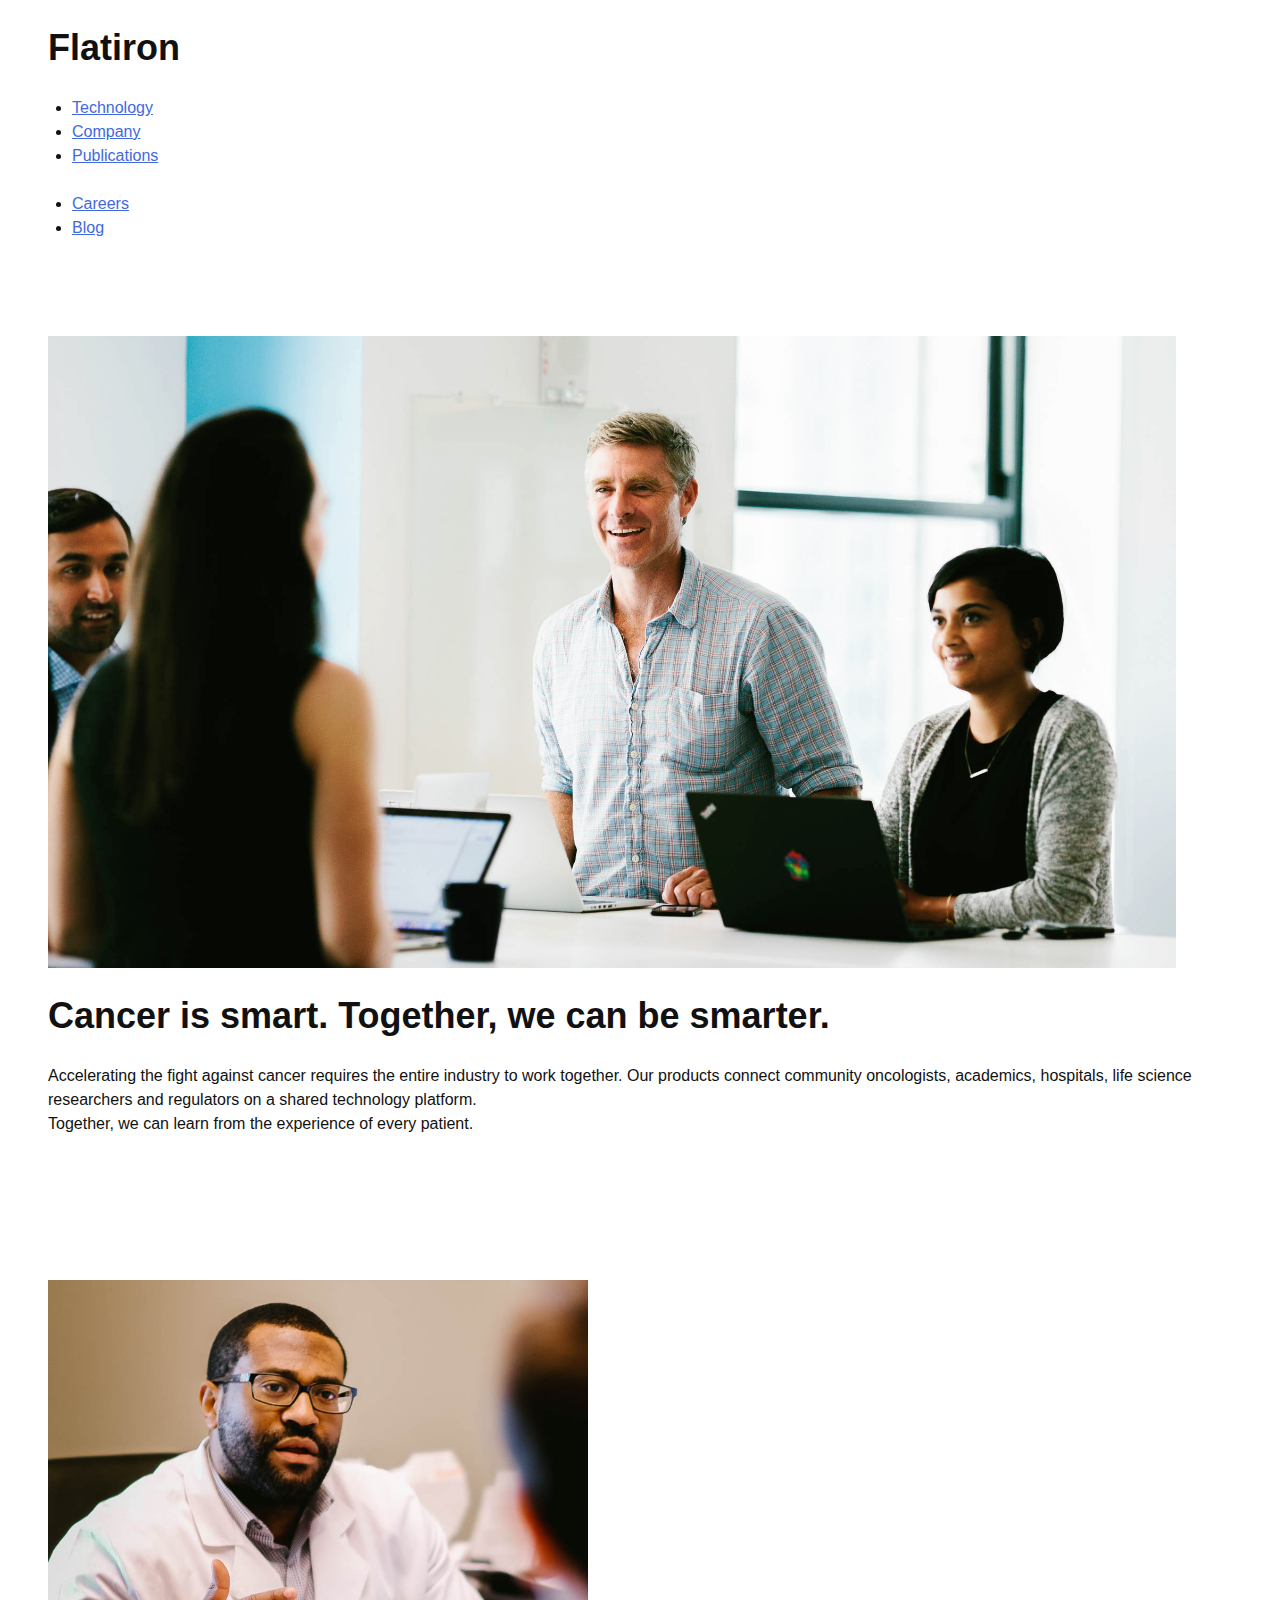
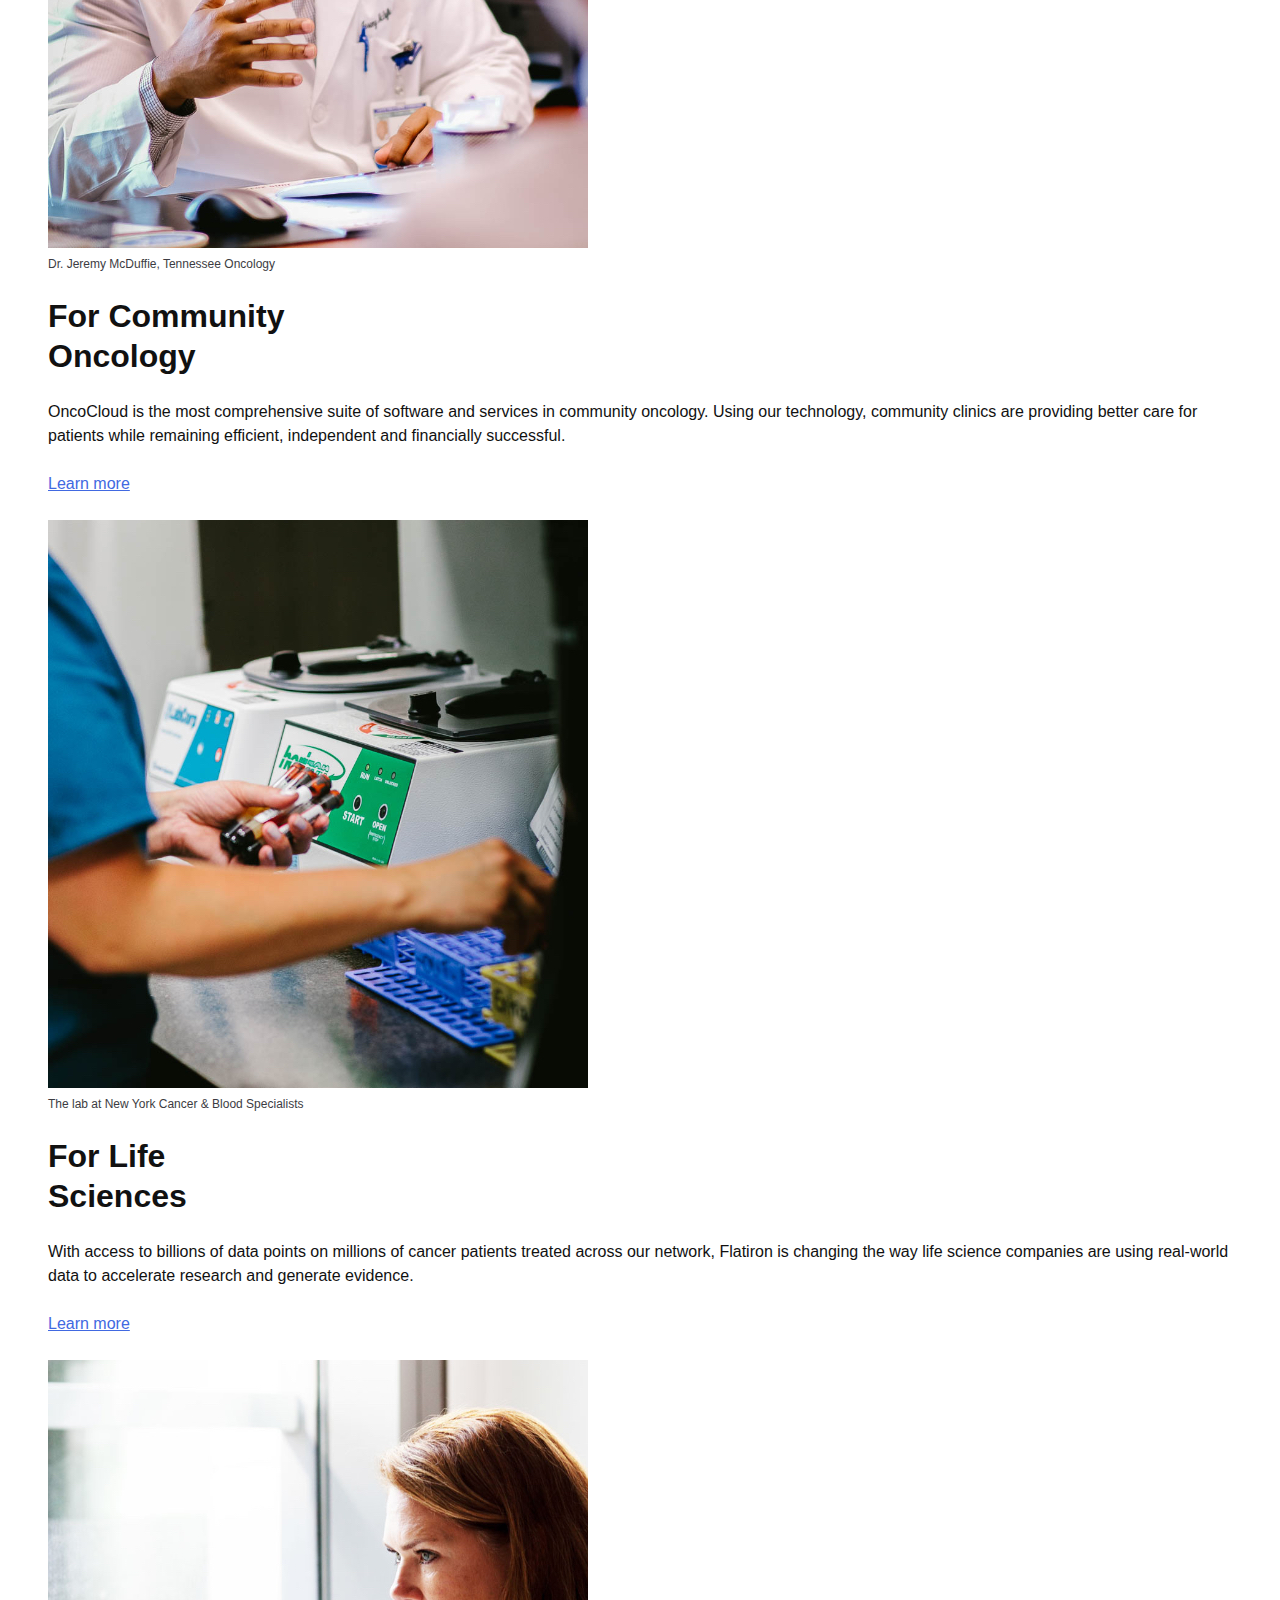
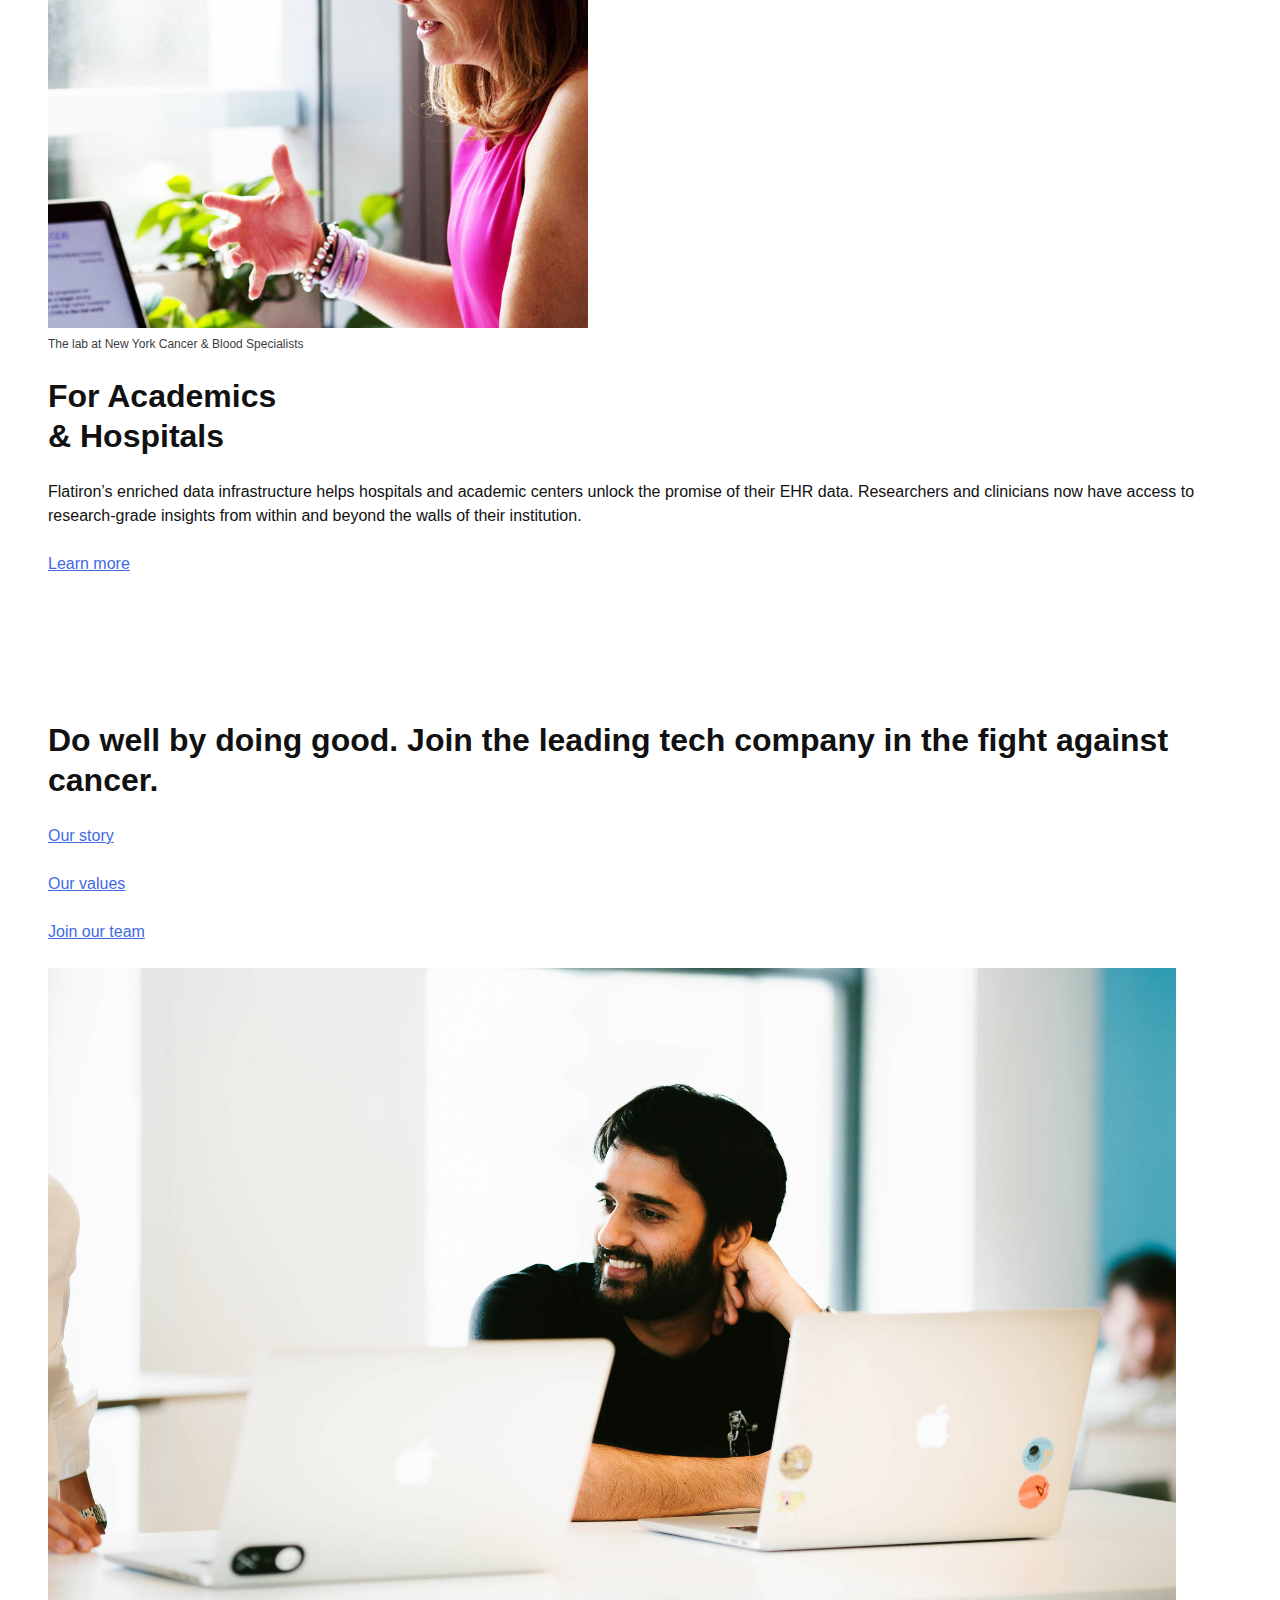
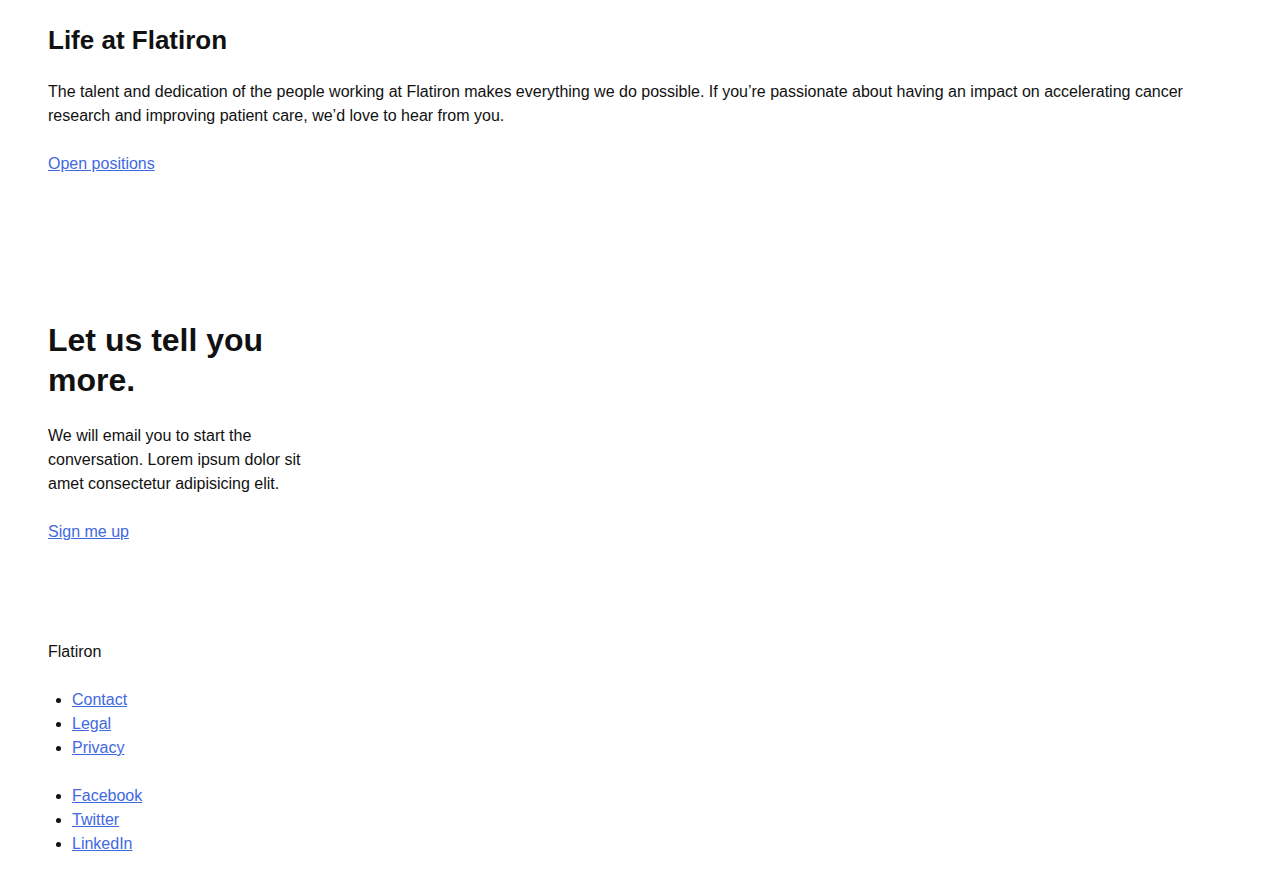
<file: index.html>
<!doctype html>
<html lang="en">

<head>
    <meta charset="utf-8">
    <meta http-equiv="x-ua-compatible" content="ie=edge">
    <title>Flatiron</title>
    <meta name="description" content="This is my HTML5 boilerplate.">
    <meta name="viewport" content="width=device-width, initial-scale=1.0">

    <link rel="stylesheet" href="css/normalize.css">
    <link rel="stylesheet" href="css/screen.css">
</head>

<body>
    <header class="o-row">
        <div class="o-container">
            <h1>
                Flatiron
            </h1>
            <nav>
                <ul>
                    <li><a href="#!">Technology</a></li>
                    <li><a href="#!">Company</a></li>
                    <li><a href="#!">Publications</a></li>
                </ul>
            </nav>
            <nav>
                <ul>
                    <li><a href="#!">Careers</a></li>
                    <li><a href="#!">Blog</a></li>
                </ul>
            </nav>
        </div>
    </header>
    <section class="o-row o-row--lg">
        <div class="o-container">
            <figure>
                <img src="img/jpg/intro-img.jpg" alt="Dr. James Hamrick & Sarika Vora in their weekly team stand-up">
            </figure>
            <h1>
                Cancer is smart.
                Together, we can
                be smarter.
            </h1>
            <p>
                Accelerating the fight against cancer requires the entire industry to work together. Our products
                connect community oncologists, academics, hospitals, life science researchers and regulators on a shared
                technology platform. <br>
                Together, we can learn from the experience of every patient.
            </p>
        </div>
    </section>
    <section class="o-row o-row--lg">
        <div class="o-container">
            <article>
                <figure>
                    <picture>
                        <source srcset="img/jpg/img-1.jpg" media="(min-width: 992px)">
                        <source srcset="img/jpg/img-1-landscape@2x.jpg" media="(min-width: 576px)">
                        <img src="img/jpg/img-1-landscape.jpg" alt="Dr. Jeremy McDuffie, Tennessee Oncology">
                    </picture>
                    <figcaption>Dr. Jeremy McDuffie, Tennessee Oncology</figcaption>
                </figure>
                <header>
                    <h2>
                        For Community <br>
                        Oncology
                    </h2>
                </header>
                <p>
                    OncoCloud is the most comprehensive suite of software and services in community oncology. Using our
                    technology, community clinics are providing better care for patients while remaining efficient,
                    independent and financially successful.
                </p>
                <p>
                    <a href="#!">Learn more</a>
                </p>
            </article>
            <article>
                <figure>
                    <picture>
                        <source srcset="img/jpg/img-2.jpg" media="(min-width: 992px)">
                        <source srcset="img/jpg/img-2-landscape@2x.jpg" media="(min-width: 576px)">
                        <img src="img/jpg/img-2-landscape.jpg" alt="Dr. Jeremy McDuffie, Tennessee Oncology">
                    </picture>
                    <figcaption>The lab at New York Cancer & Blood Specialists</figcaption>
                </figure>
                <header>
                    <h2>
                        For Life <br>
                        Sciences
                    </h2>
                </header>
                <p>
                    With access to billions of data points on millions of cancer patients treated across our network,
                    Flatiron is changing the way life science companies are using real-world data to accelerate research
                    and generate evidence.
                </p>
                <p>
                    <a href="#!">Learn more</a>
                </p>
            </article>
            <article>
                <figure>
                    <picture>
                        <source srcset="img/jpg/img-3.jpg" media="(min-width: 992px)">
                        <source srcset="img/jpg/img-3-landscape@2x.jpg" media="(min-width: 576px)">
                        <img src="img/jpg/img-3-landscape.jpg" alt="Dr. Jeremy McDuffie, Tennessee Oncology">
                    </picture>
                    <figcaption>The lab at New York Cancer & Blood Specialists</figcaption>
                </figure>
                <header>
                    <h2>
                        For Academics <br>
                        &amp; Hospitals
                    </h2>
                </header>
                <p>
                    Flatiron’s enriched data infrastructure helps hospitals and academic centers unlock the promise of
                    their EHR data. Researchers and clinicians now have access to research-grade insights from within
                    and beyond the walls of their institution.
                </p>
                <p>
                    <a href="#!">Learn more</a>
                </p>
            </article>
        </div>
    </section>
    <section class="o-row o-row--lg">
        <div class="o-container">
            <header>
                <h2>
                    Do well by doing good. Join the leading tech company in the fight against cancer.
                </h2>
            </header>
            <p>
                <a href="#!">Our story</a>
            </p>
            <p>
                <a href="#!">Our values</a>
            </p>
            <p>
                <a href="#!">Join our team</a>
            </p>
        </div>
        <div class="o-container">
            <figure>
                <img src="img/jpg/img-4.jpg" alt="Dr. James Hamrick & Sarika Vora in their weekly team stand-up">
            </figure>
        </div>
        <div class="o-container">
            <h3>
                Life at Flatiron
            </h3>

            <p>
                The talent and dedication of the people working at Flatiron makes everything we do possible. If you’re
                passionate about having an impact on accelerating cancer research and improving patient care, we’d love
                to hear from you.
            </p>
            <p>
                <a href="#!">Open positions</a>
            </p>
        </div>
    </section>
    <section class="o-row o-row--lg">
        <div class="o-container">
            <div class="u-max-width-xs">
                <h2>
                    Let us tell you more.
                </h2>
                <p>
                    We will email you to start the conversation. Lorem ipsum dolor sit amet consectetur adipisicing
                    elit.
                </p>
                <p>
                    <a href="#!">Sign me up</a>
                </p>
            </div>
        </div>
    </section>
    <footer class="o-row">
        <div class="o-container">
            <p>
                Flatiron
            </p>
            <nav>
                <ul>
                    <li><a href="#!">Contact</a></li>
                    <li><a href="#!">Legal</a></li>
                    <li><a href="#!">Privacy</a></li>
                </ul>
            </nav>

            <nav>
                <ul>
                    <li><a href="#!">Facebook</a></li>
                    <li><a href="#!">Twitter</a></li>
                    <li><a href="#!">LinkedIn</a></li>
                </ul>
            </nav>
        </div>
    </footer>
</body>

</html>
</file>
<file: css/screen.css>
/*------------------------------------*\
  #FONTS
\*------------------------------------*/

/*------------------------------------*\
  #GENERIC
\*------------------------------------*/

/*
    Generic: Page
    ---
    Global page styles + universal box-sizing:
*/

html {
    font-size: 16px;
    line-height: 1.5;
    font-family: Helvetica, arial, sans-serif;
    color: #111;
    box-sizing: border-box;
    -webkit-font-smoothing: antialiased;
    -moz-osx-font-smoothing: grayscale;
}

*,
*:before,
*:after {
    box-sizing: inherit;
}

/*
 * Remove text-shadow in selection highlight:
 * https://twitter.com/miketaylr/status/12228805301
 *
 * Customize the background color to match your design.
 */

::selection {
    background: #e85e00;
    color: white;
    text-shadow: none;
}

/*------------------------------------*\
  #Elements
\*------------------------------------*/

/*
    Elements: Images
    ---
    Default markup for images to make them responsive
*/

img {
    max-width: 100%;
    vertical-align: top;
}

/*
    Elements: typography
    ---
    Default markup for typographic elements
*/

h1 {
    font-size: 36px;
    line-height: 48px;
    margin: 0 0 24px;
}

h2 {
    font-size: 32px;
    line-height: 40px;
    margin: 0 0 24px;
}

h3 {
    font-size: 26px;
    line-height: 32px;
    margin: 0 0 24px;
}

h4,
h5,
h6 {
    font-size: 20px;
    line-height: 24px;
    margin: 0 0 24px;
}

p,
ol,
ul,
dl,
table,
address,
figure {
    margin: 0 0 24px;
}

ul,
ol {
    padding-left: 24px;
}

li ul,
li ol {
    margin-bottom: 0;
}

blockquote {
    font-style: normal;
    font-size: 23px;
    line-height: 32px;
    margin: 0 0 24px;
}

blockquote * {
    font-size: inherit;
    line-height: inherit;
}

figcaption {
    font-weight: 400;
    font-size: 12px;
    line-height: 16px;
    margin-top: 8px;
    color: #3C3C42;
}

hr {
    border: 0;
    height: 1px;
    background: LightGrey;
    margin: 0 0 24px;
}

a {
    color: RoyalBlue;
    transition: all .1s ease-in-out;
}

a:visited,
a:active {
    color: BlueViolet;
}

a:hover,
a:focus {
    color: Crimson;
}

/*------------------------------------*\
  #OBJECTS
\*------------------------------------*/

/*
    Objects: Row
    ---
    Creates a horizontal row that stretches the viewport and adds padding around children
*/

.o-row {
    position: relative;
    padding: 24px 24px 0;
    display: flow-root;
}

/* size modifiers */

.o-row--lg {
    padding: 48px 24px 24px;
}

@media (min-width: 768px) {
    .o-row {
        padding-left: 48px;
        padding-right: 48px;
    }

    .o-row--lg {
        padding-top: 72px;
        padding-bottom: 48px;
    }
}

/*
    Objects: Container
    ---
    Creates a horizontal container that sets de global max-width
*/

.o-container {
    margin-left: auto;
    margin-right: auto;
    width: 100%;
    max-width: 90em; /* 90 * 16px = 1440px */
}

/*
    Objects: Layout
    ---
    The layout object provides us with a column-style layout system. This object
    contains the basic structural elements, but classes should be complemented
    with width utilities
*/

.o-layout {
    display: -webkit-flex;
    display: -ms-flexbox;
    display: flex;
    flex-wrap: wrap;
}

    .o-layout__item {
        flex-basis: 100%;
    }

/* gutter modifiers, these affect o-layout__item too */

.o-layout--gutter {
    margin: 0 -12px;
}

.o-layout--gutter > .o-layout__item {
    padding: 0 12px;
}

.o-layout--gutter-sm {
    margin: 0 -6px;
}

.o-layout--gutter-sm > .o-layout__item {
    padding: 0 6px;
}

.o-layout--gutter-lg {
    margin: 0 -24px;
}

.o-layout--gutter-lg > .o-layout__item {
    padding: 0 24px;
}

/* reverse horizontal row modifier */

.o-layout--row-reverse {
    flex-direction: row-reverse;
}

/* Horizontal alignment modifiers*/

.o-layout--justify-start {
    justify-content: flex-start;
}

.o-layout--justify-end {
    justify-content: flex-end;
}

.o-layout--justify-center {
    justify-content: center;
}

.o-layout--justify-space-around {
    justify-content: space-around;
}

.o-layout--justify-space-evenly {
    justify-content: space-evenly;
}

.o-layout--justify-space-between {
    justify-content: space-between;
}

/* Vertical alignment modifiers */

.o-layout--align-start {
    align-items: flex-start;
}

.o-layout--align-end {
    align-items: flex-end;
}

.o-layout--align-center {
    align-items: center;
}

.o-layout--align-baseline {
    align-items: baseline;
}

/* Vertical alignment modifiers that only work if there is one than one flex item */

.o-layout--align-content-start {
    align-content: start;
}

.o-layout--align-content-end {
    align-content: end;
}

.o-layout--align-content-center {
    align-content: center;
}

.o-layout--align-content-space-around {
    align-content: space-around;
}

.o-layout--align-content-space-between {
    align-content: space-between;
}

/*------------------------------------*\
  #COMPONENTS
\*------------------------------------*/

/*------------------------------------*\
  #UTILITIES
\*------------------------------------*/

/*
    Utilities: max-width
    ---
    Utility classes to put specific max widths onto elements
*/

.u-max-width-xs {
    max-width: 18em !important;
}

.u-max-width-sm {
    max-width: 36em !important;
}

.u-max-width-md {
    max-width: 42em !important;
}

.u-max-width-lg {
    max-width: 60em !important;
}

.u-max-width-xl {
    max-width: 75em !important;
}

.u-max-width-none {
    max-width: none !important;
}

/*
    Utility: Flex
    ---
    Utility classes to put specific flex properties onto elements
    Will be mostly used on o-layout__item
*/

.u-flex-basis-auto {
    flex-basis: auto !important;
}

.u-flex-grow-1 {
    flex-grow: 1 !important;
}

.u-1-of-2 {
    flex-basis: calc(100% / 2) !important;
}

.u-1-of-3 {
    flex-basis: calc(100% / 3) !important;
}

.u-2-of-3 {
    flex-basis: calc(100% / 3 * 2) !important;
}

.u-1-of-4 {
    flex-basis: calc(100% / 4) !important;
}

.u-3-of-4 {
    flex-basis: calc(100% / 4 * 3) !important;
}

.u-1-of-5 {
    flex-basis: calc(100% / 5) !important;
}

.u-2-of-5 {
    flex-basis: calc(100% / 5 * 2) !important;
}

.u-3-of-5 {
    flex-basis: calc(100% / 5 * 3) !important;
}

.u-4-of-5 {
    flex-basis: calc(100% / 5 * 4) !important;
}

.u-1-of-6 {
    flex-basis: calc(100% / 6) !important;
}

.u-5-of-6 {
    flex-basis: calc(100% / 6 * 5) !important;
}

@media (min-width: 576px) {
    .u-1-of-2-bp1 {
        flex-basis: calc(100% / 2) !important;
    }
    .u-1-of-3-bp1 {
        flex-basis: calc(100% / 3) !important;
    }
    .u-2-of-3-bp1 {
        flex-basis: calc(100% / 3 * 2) !important;
    }
    .u-1-of-4-bp1 {
        flex-basis: calc(100% / 4) !important;
    }
    .u-3-of-4-bp1 {
        flex-basis: calc(100% / 4 * 3) !important;
    }
    .u-1-of-5-bp1 {
        flex-basis: calc(100% / 5) !important;
    }
    .u-2-of-5-bp1 {
        flex-basis: calc(100% / 5 * 2) !important;
    }
    .u-3-of-5-bp1 {
        flex-basis: calc(100% / 5 * 3) !important;
    }
    .u-4-of-5-bp1 {
        flex-basis: calc(100% / 5 * 4) !important;
    }
    .u-1-of-6-bp1 {
        flex-basis: calc(100% / 6) !important;
    }
    .u-5-of-6-bp1 {
        flex-basis: calc(100% / 6 * 5) !important;
    }
}

@media (min-width: 768px) {
    .u-1-of-2-bp2 {
        flex-basis: calc(100% / 2) !important;
    }
    .u-1-of-3-bp2 {
        flex-basis: calc(100% / 3) !important;
    }
    .u-2-of-3-bp2 {
        flex-basis: calc(100% / 3 * 2) !important;
    }
    .u-1-of-4-bp2 {
        flex-basis: calc(100% / 4) !important;
    }
    .u-3-of-4-bp2 {
        flex-basis: calc(100% / 4 * 3) !important;
    }
    .u-1-of-5-bp2 {
        flex-basis: calc(100% / 5) !important;
    }
    .u-2-of-5-bp2 {
        flex-basis: calc(100% / 5 * 2) !important;
    }
    .u-3-of-5-bp2 {
        flex-basis: calc(100% / 5 * 3) !important;
    }
    .u-4-of-5-bp2 {
        flex-basis: calc(100% / 5 * 4) !important;
    }
    .u-1-of-6-bp2 {
        flex-basis: calc(100% / 6) !important;
    }
    .u-5-of-6-bp2 {
        flex-basis: calc(100% / 6 * 5) !important;
    }
}

@media (min-width: 992px) {
    .u-1-of-2-bp3 {
        flex-basis: calc(100% / 2) !important;
    }
    .u-1-of-3-bp3 {
        flex-basis: calc(100% / 3) !important;
    }
    .u-2-of-3-bp3 {
        flex-basis: calc(100% / 3 * 2) !important;
    }
    .u-1-of-4-bp3 {
        flex-basis: calc(100% / 4) !important;
    }
    .u-3-of-4-bp3 {
        flex-basis: calc(100% / 4 * 3) !important;
    }
    .u-1-of-5-bp3 {
        flex-basis: calc(100% / 5) !important;
    }
    .u-2-of-5-bp3 {
        flex-basis: calc(100% / 5 * 2) !important;
    }
    .u-3-of-5-bp3 {
        flex-basis: calc(100% / 5 * 3) !important;
    }
    .u-4-of-5-bp3 {
        flex-basis: calc(100% / 5 * 4) !important;
    }
    .u-1-of-6-bp3 {
        flex-basis: calc(100% / 6) !important;
    }
    .u-5-of-6-bp3 {
        flex-basis: calc(100% / 6 * 5) !important;
    }
}

@media (min-width: 1200px) {
    .u-1-of-2-bp4 {
        flex-basis: calc(100% / 2) !important;
    }
    .u-1-of-3-bp4 {
        flex-basis: calc(100% / 3) !important;
    }
    .u-2-of-3-bp4 {
        flex-basis: calc(100% / 3 * 2) !important;
    }
    .u-1-of-4-bp4 {
        flex-basis: calc(100% / 4) !important;
    }
    .u-3-of-4-bp4 {
        flex-basis: calc(100% / 4 * 3) !important;
    }
    .u-1-of-5-bp4 {
        flex-basis: calc(100% / 5) !important;
    }
    .u-2-of-5-bp4 {
        flex-basis: calc(100% / 5 * 2) !important;
    }
    .u-3-of-5-bp4 {
        flex-basis: calc(100% / 5 * 3) !important;
    }
    .u-4-of-5-bp4 {
        flex-basis: calc(100% / 5 * 4) !important;
    }
    .u-1-of-6-bp4 {
        flex-basis: calc(100% / 6) !important;
    }
    .u-5-of-6-bp4 {
        flex-basis: calc(100% / 6 * 5) !important;
    }
}

/*------------------------------------*\
  #MEDIA
\*------------------------------------*/

/*
    Media Queries
    ---
    EXAMPLE Media Queries for Responsive Design.
    These examples override the primary ('mobile first') styles.
    USE THEM INLINE!
*/

/* Extra small devices (portrait phones, less than 576px)
   No media query since this is the default in mobile first design
*/

/* Small devices (landscape phones, 576px and up)
@media (min-width: 576px) {}
*/

/* Medium devices (tablets, 768px and up)
@media (min-width: 768px) {}
*/

/* Large devices (landscape tablets, desktops, 992px and up)
@media (min-width: 992px) {}
*/

/* Extra large devices (large desktops, 1200px and up)
@media (min-width: 1200px) {}
*/

/*
    Print styles.
    ---
    Inlined to avoid the additional HTTP request:
    http://www.phpied.com/delay-loading-your-print-css/
*/

@media print {
    *,
    *:before,
    *:after {
        background: transparent !important;
        color: #000 !important;
        /* Black prints faster:
                                   http://www.sanbeiji.com/archives/953 */
        box-shadow: none !important;
        text-shadow: none !important;
    }
    a,
    a:visited {
        text-decoration: underline;
    }
    a[href]:after {
        content: " (" attr(href) ")";
    }
    abbr[title]:after {
        content: " (" attr(title) ")";
    }
    /*
     * Don't show links that are fragment identifiers,
     * or use the `javascript:` pseudo protocol
     */
    a[href^="#"]:after,
    a[href^="javascript:"]:after {
        content: "";
    }
    pre {
        white-space: pre-wrap !important;
    }
    pre,
    blockquote {
        border: 1px solid #999;
        page-break-inside: avoid;
    }
    /*
     * Printing Tables:
     * http://css-discuss.incutio.com/wiki/Printing_Tables
     */
    thead {
        display: table-header-group;
    }
    tr,
    img {
        page-break-inside: avoid;
    }
    p,
    h2,
    h3 {
        orphans: 3;
        widows: 3;
    }
    h2,
    h3 {
        page-break-after: avoid;
    }
}
</file>
